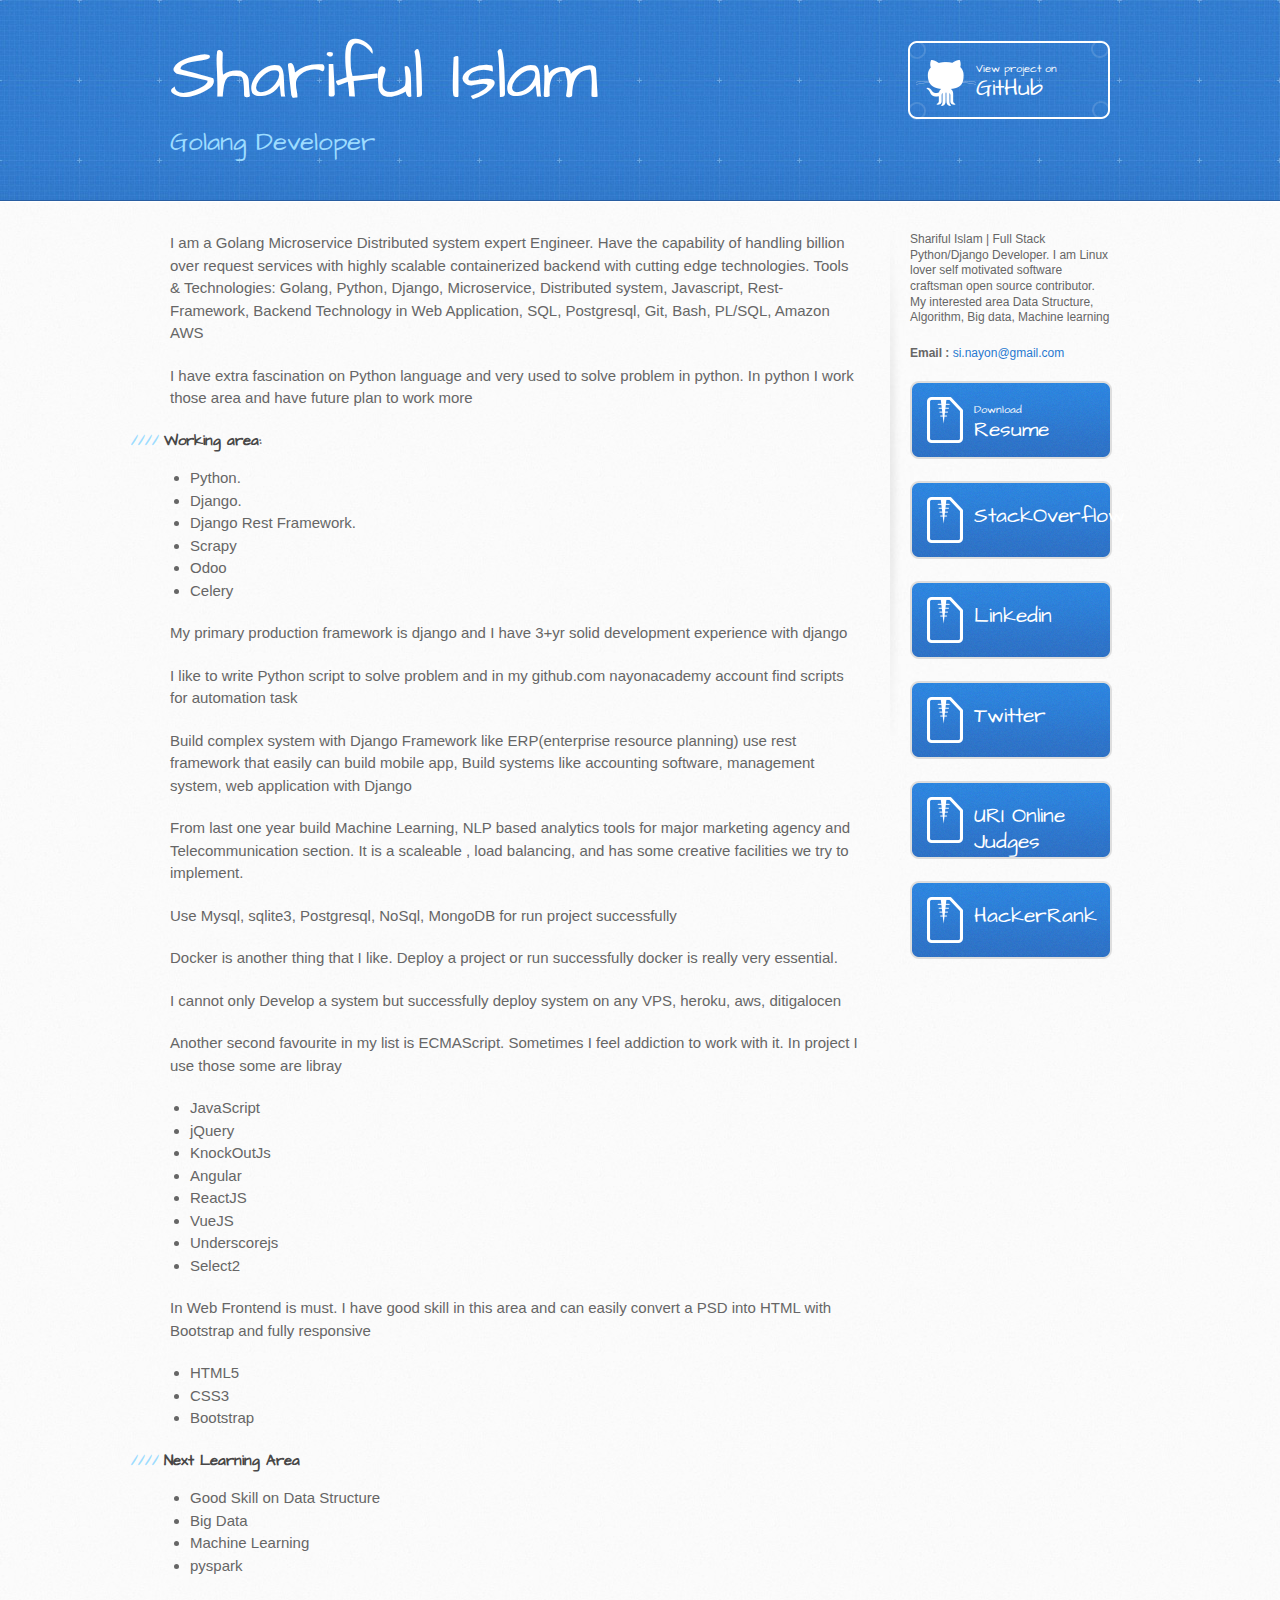
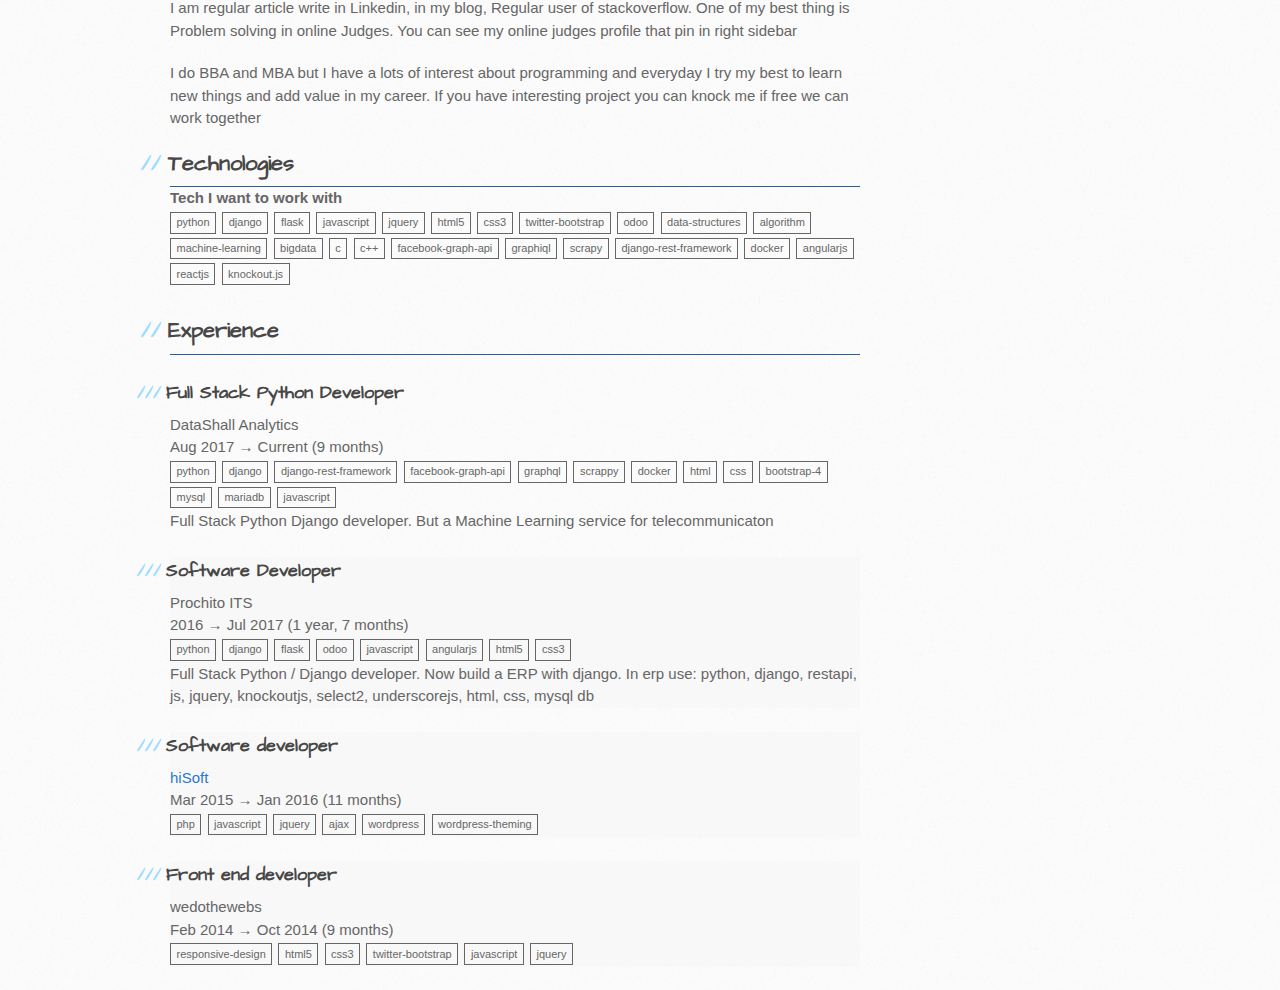
<file: index.html>
<!DOCTYPE html>
<html lang="en-US">
  <head>
    <meta charset='utf-8'>
    <meta http-equiv="X-UA-Compatible" content="chrome=1">
    <meta name="viewport" content="width=device-width, initial-scale=1, maximum-scale=1">
    <link href='https://fonts.googleapis.com/css?family=Architects+Daughter' rel='stylesheet' type='text/css'>
    <link rel="stylesheet" href="css/style.css" media="screen" type="text/css">
    <link rel="stylesheet" href="css/print.css" media="print" type="text/css">
    <link rel="stylesheet" href="css/custom.css" media="screen" type="text/css">
    <!--[if lt IE 9]>
    <script src="//html5shiv.googlecode.com/svn/trunk/html5.js"></script>
    <![endif]-->

<!-- Begin Jekyll SEO tag v2.3.0 -->
<title>Shariful Islam Nayon | Golang Developer | Microservice | Distributed System Engineer.</title>
<meta property="og:title" content="Python Programmer" />
<meta property="og:locale" content="en_US" />
<meta name="description" content="Golang Developer | Microservice | Distributed System Engineer" />
<meta property="og:description" content="Golang Developer | Microservice | Distributed System Engineer" />
<link rel="canonical" href="https://pages-themes.github.io/architect/" />
<meta property="og:url" content="https://pages-themes.github.io/architect/" />
<meta property="og:site_name" content="Shariful Islam Nayon | Golang Developer | Microservice | Distributed System Engineer." />
<script type="application/ld+json">
{"name":"Shariful Islam nayon","description":"Shariful Islam Nayon | Golang Developer | Microservice | Distributed System Engineer","author":"Shariful Islam","@type":"WebSite","url":"http://nayon.info","image":null,"publisher":"Shariful Islam","headline":"Shariful Islam Nayon | Golang Developer | Microservice | Distributed System Engineer.","dateModified":null,"datePublished":null,"sameAs":null,"mainEntityOfPage":null,"@context":"http://schema.org"}</script>
<!-- End Jekyll SEO tag -->
  </head>
  <body>
    <header>
      <div class="inner">
        <a href="http://nayon.info">
          <h1>Shariful Islam</h1>
        </a>
        <h2>Golang Developer</h2>
          <a href="https://github.com/nayonacademy" class="button"><small>View project on</small> GitHub</a>
      </div>
    </header>
    <div id="content-wrapper">
      <div class="inner clearfix">
        <section id="main-content">
  			<p>I am a Golang Microservice Distributed system expert Engineer. Have the capability of handling billion over request services with highly scalable containerized backend with cutting edge technologies.

Tools & Technologies: Golang, Python, Django, Microservice, Distributed system, Javascript, Rest-Framework, Backend Technology in Web Application, SQL, Postgresql, Git, Bash, PL/SQL, Amazon AWS</p>

  			<p>I have extra fascination on Python language and very used to solve problem in python. In python I work those area and have future plan to work more</p>
  			<h4 id="header-4"><a href="#header-4"></a>Working area:</h4>

  			<ul>
  			  <li>Python.</li>
  			  <li>Django.</li>
  			  <li>Django Rest Framework.</li>
  			  <li>Scrapy</li>
  			  <li>Odoo</li>
  			  <li>Celery</li>
  			</ul>
          <p>My primary production framework is django and I have 3+yr solid development experience with django</p>
          <p>I like to write Python script to solve problem and in my github.com nayonacademy account find scripts for automation task</p>

          <p>Build complex system with Django Framework like ERP(enterprise resource planning) use rest framework that easily can build mobile app, Build systems like accounting software, management system, web application with Django</p>

          <p>From last one year build Machine Learning, NLP based analytics tools for major marketing agency and Telecommunication section. It is a scaleable , load balancing, and has some creative facilities we try to implement. </p>

          <p>Use Mysql, sqlite3, Postgresql, NoSql, MongoDB for run project successfully</p>

          <p>Docker is another thing that I like. Deploy a project or run successfully docker is really very essential.</p>

          <p>I cannot only Develop a system but successfully deploy system on any VPS, heroku, aws, ditigalocen</p>

          <p>Another second favourite in my list is ECMAScript. Sometimes I feel addiction to work with it.
          In project I use those some are libray</p>
          <ul>
          	<li>JavaScript</li>
          	<li>jQuery</li>
          	<li>KnockOutJs</li>
          	<li>Angular</li>
            <li>ReactJS</li>
            <li>VueJS</li>
          	<li>Underscorejs</li>
          	<li>Select2</li>
          </ul>
          <p>In Web Frontend is must. I have good skill in this area and can easily convert a PSD into HTML with Bootstrap and fully responsive</p>
          <ul>
          	<li>HTML5</li>
          	<li>CSS3</li>
          	<li>Bootstrap</li>
          </ul>
          <h4 id="header-4">Next Learning Area</h4>
          <ul>
          	<li>Good Skill on Data Structure</li>
          	<li>Big Data</li>
          	<li>Machine Learning</li>
          	<li>pyspark</li>
          </ul>
          <p> I am regular article write in Linkedin, in my blog, Regular user of stackoverflow. One of my best thing is Problem solving in online Judges. You can see my online judges profile that pin in right sidebar</p>
          <p>I do BBA and MBA but I have a lots of interest about programming and everyday I try my best to learn new things and add value in my career. If you have interesting project you can knock me if free we can work together</p>  
          
          <div class="techonologies">
            <header class="title_header">
                <h2 class="header-4">Technologies</h2>
            </header>
            <article>
              <strong>Tech I want to work with</strong>
              <div class="skills">
                  <span class="post-tag">python</span>
                  <span class="post-tag">django</span>
                  <span class="post-tag">flask</span>
                  <span class="post-tag">javascript</span>
                  <span class="post-tag">jquery</span>
                  <span class="post-tag">html5</span>
                  <span class="post-tag">css3</span>
                  <span class="post-tag">twitter-bootstrap</span>
                  <span class="post-tag">odoo</span>
                  <span class="post-tag">data-structures</span>
                  <span class="post-tag">algorithm</span>
                  <span class="post-tag">machine-learning</span>
                  <span class="post-tag">bigdata</span>
                  <span class="post-tag">c</span>
                  <span class="post-tag">c++</span>
                  <span class="post-tag">facebook-graph-api</span>
                  <span class="post-tag">graphiql</span>
                  <span class="post-tag">scrapy</span>
                  <span class="post-tag">django-rest-framework</span>
                  <span class="post-tag">docker</span>
                  <span class="post-tag">angularjs</span>
                  <span class="post-tag">reactjs</span>
                  <span class="post-tag">knockout.js</span>
              </div>
            </article>
          </div>
          <div class="experience">
            <header class="title_header">
              <h2 class="header-4">Experience</h2>
            </header>
            <article>
                <div class="g-col g-column cv-item">
                    <h3 class="g-col fl-none fs-subheading"><strong>Full Stack Python Developer</strong></h3>
                    <span class="g-col fl-none fs-body2 fc-medium cv-item-subtitle">DataShall Analytics</span>
                    <div class="g-col fl-none g-row _gutters fs-caption cv-item-time">
                        <span class="g-col fl-none">Aug 2017 → Current</span>
                        <span class="g-col fl-none fc-light">(9 months)</span>
                    </div>
                    <div class="timeline-item-tags g-col g-row fl-none ff-row-wrap mt16">
                        <span class="post-tag">python</span>
                        <span class="post-tag">django</span>
                        <span class="post-tag">django-rest-framework</span>
                        <span class="post-tag">facebook-graph-api</span>
                        <span class="post-tag">graphql</span>
                        <span class="post-tag">scrappy</span>
                        <span class="post-tag">docker</span>
                        <span class="post-tag">html</span>
                        <span class="post-tag">css</span>
                        <span class="post-tag">bootstrap-4</span>
                        <span class="post-tag">mysql</span>
                        <span class="post-tag">mariadb</span>
                        <span class="post-tag">javascript</span>
                    </div>
                    <div class="fs-body1 cv-item-copy">
                        <p>Full Stack Python Django developer. But a Machine Learning service for telecommunicaton</p>
                    </div>
                </div>
              </article>
              <article class="g-col g-row cv-story-item js-repeater highlight" id="Experience-2397132">

                   <div class="g-col g-column cv-item">
                            <h3 class="g-col fl-none fs-subheading"><strong>Software Developer</strong></h3>
                                <span class="g-col fl-none fs-body2 fc-medium cv-item-subtitle">Prochito ITS</span>
                            <div class="g-col fl-none g-row _gutters fs-caption cv-item-time">
                                <span class="g-col fl-none">2016 → Jul 2017</span>
                                <span class="g-col fl-none fc-light">(1 year, 7 months)</span>
                            </div>
                            <div class="timeline-item-tags g-col g-row fl-none ff-row-wrap mt16">
                                    <span class="post-tag">python</span>
                                    <span class="post-tag">django</span>
                                    <span class="post-tag">flask</span>
                                    <span class="post-tag">odoo</span>
                                    <span class="post-tag">javascript</span>
                                    <span class="post-tag">angularjs</span>
                                    <span class="post-tag">html5</span>
                                    <span class="post-tag">css3</span>
                            </div>

                            <div class="fs-body1 cv-item-copy">
                                <p>Full Stack Python / Django developer. Now build a ERP with django. In erp use: python, django, restapi, js, jquery, knockoutjs, select2, underscorejs, html, css, mysql db</p>

                            </div>
                    </div>
                </article>
                <article class="g-col g-row cv-story-item js-repeater highlight" id="Experience-4747981">
                   <div class="g-col g-column cv-item">
                        <h3 class="g-col fl-none fs-subheading"><strong>Software developer</strong></h3>

                            <span class="g-col fl-none fs-body2 fc-medium cv-item-subtitle"><a href="https://stackoverflow.com/users/story/lists/161007/hisoft?storyType=1" title="hiSoft">hiSoft</a></span>

                        <div class="g-col fl-none g-row _gutters fs-caption cv-item-time">
                            <span class="g-col fl-none">Mar 2015 → Jan 2016</span>
                            <span class="g-col fl-none fc-light">(11 months)</span>
                        </div>
                        <div class="timeline-item-tags g-col g-row fl-none ff-row-wrap mt16">
                                <span class="post-tag">php</span>
                                <span class="post-tag">javascript</span>
                                <span class="post-tag">jquery</span>
                                <span class="post-tag">ajax</span>
                                <span class="post-tag">wordpress</span>
                                <span class="post-tag">wordpress-theming</span>
                        </div>
                    </div>
                </article>
                <article class="g-col g-row cv-story-item js-repeater highlight last" id="Experience-4747991">
                    <div class="g-col g-column cv-item">
                      <h3 class="g-col fl-none fs-subheading"><strong>Front end developer</strong></h3>

                          <span class="g-col fl-none fs-body2 fc-medium cv-item-subtitle">wedothewebs</span>

                      <div class="g-col fl-none g-row _gutters fs-caption cv-item-time">
                          <span class="g-col fl-none">Feb 2014 → Oct 2014</span>
                          <span class="g-col fl-none fc-light">(9 months)</span>
                      </div>
                      <div class="timeline-item-tags g-col g-row fl-none ff-row-wrap mt16">
                              <span class="post-tag">responsive-design</span>
                              <span class="post-tag">html5</span>
                              <span class="post-tag">css3</span>
                              <span class="post-tag">twitter-bootstrap</span>
                              <span class="post-tag">javascript</span>
                              <span class="post-tag">jquery</span>
                      </div>

                    </div>
                </article>



          </div>

        </section>


        <aside id="sidebar">
          <p>Shariful Islam | Full Stack Python/Django Developer. I am Linux lover self motivated software craftsman open source contributor. My interested area Data Structure, Algorithm, Big data, Machine learning</p>

          <p> <b>Email : </b><a href="mailto:si.nayon@gmail.com"> si.nayon@gmail.com</a></p>
            <a target="_blank" href="http://nayon.info/pdf/nayoncv.pdf" class="button">
              <small>Download</small>
              Resume
            </a>
            <a target="_blank" href="https://stackoverflow.com/cv/nayon" class="button">
              <!-- <small>Download</small> -->
              StackOverflow
            </a>
            <a target="_blank" href="https://www.linkedin.com/in/nayonacademy/" class="button">
              <!-- <small>Download</small> -->
              Linkedin
            </a>            
            <a target="_blank" href="https://twitter.com/nayonacademy" class="button">
              <!-- <small>Twitter</small> -->
              Twitter
            </a>
            <a target="_blank" href="https://www.urionlinejudge.com.br/judge/en/profile/203172" class="button">
              <!-- <small>Twitter</small> -->
              URI Online Judges
            </a>
            <a target="_blank" href="https://www.hackerrank.com/nayonacademy" class="button">
              <!-- <small>Twitter</small> -->
              HackerRank
            </a>
        </aside>
      </div>
    </div>
  </body>
</html>
</file>
<file: css/style.css>
html{font-family:sans-serif;-ms-text-size-adjust:100%;-webkit-text-size-adjust:100%}body{margin:0}article,aside,details,figcaption,figure,footer,header,hgroup,main,menu,nav,section,summary{display:block}audio,canvas,progress,video{display:inline-block;vertical-align:baseline}audio:not([controls]){display:none;height:0}[hidden],template{display:none}a{background-color:transparent}a:active,a:hover{outline:0}abbr[title]{border-bottom:1px dotted}b,strong{font-weight:700}dfn{font-style:italic}h1{font-size:2em;margin:.67em 0}mark{background:#ff0;color:#000}small{font-size:80%}sub,sup{font-size:75%;line-height:0;position:relative;vertical-align:baseline}sup{top:-.5em}sub{bottom:-.25em}img{border:0}svg:not(:root){overflow:hidden}figure{margin:1em 40px}hr{box-sizing:content-box;height:0}pre{overflow:auto}code,kbd,pre,samp{font-family:monospace,monospace;font-size:1em}button,input,optgroup,select,textarea{color:inherit;font:inherit;margin:0}button{overflow:visible}button,select{text-transform:none}button,html input[type="button"],input[type="reset"],input[type="submit"]{-webkit-appearance:button;cursor:pointer}button[disabled],html input[disabled]{cursor:default}button::-moz-focus-inner,input::-moz-focus-inner{border:0;padding:0}input{line-height:normal}input[type="checkbox"],input[type="radio"]{box-sizing:border-box;padding:0}input[type="number"]::-webkit-inner-spin-button,input[type="number"]::-webkit-outer-spin-button{height:auto}input[type="search"]{-webkit-appearance:textfield;box-sizing:content-box}input[type="search"]::-webkit-search-cancel-button,input[type="search"]::-webkit-search-decoration{-webkit-appearance:none}fieldset{border:1px solid silver;margin:0 2px;padding:.35em .625em .75em}legend{border:0;padding:0}textarea{overflow:auto}optgroup{font-weight:700}table{border-collapse:collapse;border-spacing:0}td,th{padding:0}.highlight table td{padding:5px}.highlight table pre{margin:0}.highlight .cm{color:#998;font-style:italic}.highlight .cp{color:#999;font-weight:700}.highlight .c1{color:#998;font-style:italic}.highlight .cs{color:#999;font-weight:700;font-style:italic}.highlight .c,.highlight .cd{color:#998;font-style:italic}.highlight .err{color:#a61717;background-color:#e3d2d2}.highlight .gd{color:#000;background-color:#fdd}.highlight .ge{color:#000;font-style:italic}.highlight .gr{color:#a00}.highlight .gh{color:#999}.highlight .gi{color:#000;background-color:#dfd}.highlight .go{color:#888}.highlight .gp{color:#555}.highlight .gs{font-weight:700}.highlight .gu{color:#aaa}.highlight .gt{color:#a00}.highlight .kc{color:#000;font-weight:700}.highlight .kd{color:#000;font-weight:700}.highlight .kn{color:#000;font-weight:700}.highlight .kp{color:#000;font-weight:700}.highlight .kr{color:#000;font-weight:700}.highlight .kt{color:#458;font-weight:700}.highlight .k,.highlight .kv{color:#000;font-weight:700}.highlight .mf{color:#099}.highlight .mh{color:#099}.highlight .il{color:#099}.highlight .mi{color:#099}.highlight .mo{color:#099}.highlight .m,.highlight .mb,.highlight .mx{color:#099}.highlight .sb{color:#d14}.highlight .sc{color:#d14}.highlight .sd{color:#d14}.highlight .s2{color:#d14}.highlight .se{color:#d14}.highlight .sh{color:#d14}.highlight .si{color:#d14}.highlight .sx{color:#d14}.highlight .sr{color:#009926}.highlight .s1{color:#d14}.highlight .ss{color:#990073}.highlight .s{color:#d14}.highlight .na{color:#008080}.highlight .bp{color:#999}.highlight .nb{color:#0086B3}.highlight .nc{color:#458;font-weight:700}.highlight .no{color:#008080}.highlight .nd{color:#3c5d5d;font-weight:700}.highlight .ni{color:purple}.highlight .ne{color:#900;font-weight:700}.highlight .nf{color:#900;font-weight:700}.highlight .nl{color:#900;font-weight:700}.highlight .nn{color:#555}.highlight .nt{color:navy}.highlight .vc{color:#008080}.highlight .vg{color:#008080}.highlight .vi{color:#008080}.highlight .nv{color:#008080}.highlight .ow{color:#000;font-weight:700}.highlight .o{color:#000;font-weight:700}.highlight .w{color:#bbb}.highlight{background-color:#f8f8f8}body{font-family:'Helvetica Neue',Helvetica,Arial,serif;font-size:15px;font-weight:400;line-height:1.5;color:#666;background:#fafafa url(../images/body-bg.jpg) 0 0 repeat}p{margin-top:0}a{color:#2879d0}a:hover{color:#2268b2}header{padding-top:40px;padding-bottom:40px;font-family:'Architects Daughter','Helvetica Neue',Helvetica,Arial,serif;background:#2e7bcf url(../images/header-bg.jpg) 0 0 repeat-x;border-bottom:solid 1px #275da1}header h1{width:540px;margin-top:0;margin-bottom:.2em;font-size:72px;font-weight:400;line-height:1;color:#fff;letter-spacing:-1px}header h2{width:540px;margin-top:0;margin-bottom:0;font-size:26px;font-weight:400;line-height:1.3;color:#9ddcff;letter-spacing:0}.inner{position:relative;width:940px;margin:0 auto}#content-wrapper{padding-top:30px;border-top:solid 1px #fff}#main-content{float:left;width:690px}#main-content img{max-width:100%}aside#sidebar{float:right;width:200px;min-height:504px;padding-left:20px;font-size:12px;line-height:1.3;background:transparent url(../images/sidebar-bg.jpg) 0 0 no-repeat}aside#sidebar p.repo-owner,aside#sidebar p.repo-owner a{font-weight:700}#downloads{margin-bottom:40px}a.button{width:134px;height:58px;padding-top:22px;padding-left:68px;font-family:'Architects Daughter','Helvetica Neue',Helvetica,Arial,serif;font-size:23px;line-height:1.2;color:#fff}a.button small{display:block;font-size:11px}header a.button{position:absolute;top:0;right:0;background:transparent url(../images/github-button.png) 0 0 no-repeat}aside a.button{display:block;width:138px;padding-left:64px;margin-bottom:20px;font-size:21px;background:transparent url(../images/download-button.png) 0 0 no-repeat}code,pre{margin-bottom:30px;font-family:Monaco,"Bitstream Vera Sans Mono","Lucida Console",Terminal,monospace;font-size:13px;color:#222}code{padding:0 3px;background-color:#f2f8fc;border:solid 1px #dbe7f3}pre{padding:20px;overflow:auto;text-shadow:none;background:#fff;border:solid 1px #f2f2f2}pre code{padding:0;color:#2879d0;background-color:#fff;border:none}ul,ol,dl{margin-bottom:20px}hr{height:0;margin-top:1em;margin-bottom:1em;border:0;border-top:solid 1px #ddd}table{width:100%;border:1px solid #ebebeb}th{font-weight:500}td{font-weight:300;text-align:center;border:1px solid #ebebeb}form{padding:20px;background:#f2f2f2}#main-content h1{margin-top:0;margin-bottom:0;font-family:'Architects Daughter','Helvetica Neue',Helvetica,Arial,serif;font-size:2.8em;font-weight:400;color:#474747;text-indent:6px;letter-spacing:-1px}#main-content h1:before{padding-right:.3em;margin-left:-.9em;color:#9ddcff;content:"/"}#main-content h2{margin-bottom:8px;font-family:'Architects Daughter','Helvetica Neue',Helvetica,Arial,serif;font-size:22px;font-weight:700;color:#474747;text-indent:4px}#main-content h2:before{padding-right:.3em;margin-left:-1.5em;content:"//";color:#9ddcff}#main-content h3{margin-top:24px;margin-bottom:8px;font-family:'Architects Daughter','Helvetica Neue',Helvetica,Arial,serif;font-size:18px;font-weight:700;color:#474747;text-indent:3px}#main-content h3:before{padding-right:.3em;margin-left:-2em;content:"///";color:#9ddcff}#main-content h4{margin-bottom:8px;font-family:'Architects Daughter','Helvetica Neue',Helvetica,Arial,serif;font-size:15px;font-weight:700;color:#474747;text-indent:3px}h4:before{padding-right:.3em;margin-left:-2.8em;content:"////";color:#9ddcff}#main-content h5{margin-bottom:8px;font-family:'Architects Daughter','Helvetica Neue',Helvetica,Arial,serif;font-size:14px;color:#474747;text-indent:3px}h5:before{padding-right:.3em;margin-left:-3.2em;content:"/////";color:#9ddcff}#main-content h6{margin-bottom:8px;font-family:'Architects Daughter','Helvetica Neue',Helvetica,Arial,serif;font-size:.8em;color:#474747;text-indent:3px}h6:before{padding-right:.3em;margin-left:-3.7em;content:"//////";color:#9ddcff}p{margin-bottom:20px}a{text-decoration:none}p a{font-weight:400}blockquote{padding:0 0 0 30px;margin-bottom:20px;font-size:15px;border-left:10px solid #e9e9e9}ul{list-style-position:inside;list-style:disc;padding-left:20px}ol{list-style-position:inside;list-style:decimal;padding-left:3px}dl dd{font-style:italic;font-weight:100}footer{padding-top:20px;padding-bottom:30px;margin-top:40px;font-size:13px;color:#aaa}footer a{color:#666}footer a:hover{color:#444}.clearfix:after{display:block;height:0;clear:both;visibility:hidden;content:'.'}.clearfix{display:inline-block}* html .clearfix{height:1%}.clearfix{display:block}@media only screen and (min-width:768px) and (max-width:959px){.inner{width:740px}header h1,header h2{width:340px}header h1{font-size:60px}header h2{font-size:30px}#main-content{width:490px}#main-content h1:before,#main-content h2:before,#main-content h3:before,#main-content h4:before,#main-content h5:before,#main-content h6:before{padding-right:0;margin-left:0;content:none}}@media only screen and (max-width:767px){.inner{width:93%}header{padding:20px 0}header .inner{position:relative}header h1,header h2{width:100%}header h1{font-size:48px}header h2{font-size:24px}header a.button{position:relative;display:inline-block;width:auto;height:auto;padding:5px 10px;margin-top:15px;font-size:13px;line-height:1;color:#2879d0;text-align:center;background-color:#9ddcff;background-image:none;border-radius:5px;-moz-border-radius:5px;-webkit-border-radius:5px}header a.button small{display:inline;font-size:13px}#main-content,aside#sidebar{float:none;width:100%!important}aside#sidebar{min-height:0;padding:20px 0;margin-top:20px;background-image:none;border-top:solid 1px #ddd}aside#sidebar a.button{display:none}#main-content h1:before,#main-content h2:before,#main-content h3:before,#main-content h4:before,#main-content h5:before,#main-content h6:before{padding-right:0;margin-left:0;content:none}}
</file>
<file: css/print.css>
html,body,div,span,applet,object,iframe,h1,h2,h3,h4,h5,h6,p,blockquote,pre,a,abbr,acronym,address,big,cite,code,del,dfn,em,img,ins,kbd,q,s,samp,small,strike,strong,sub,sup,tt,var,b,u,i,center,dl,dt,dd,ol,ul,li,fieldset,form,label,legend,table,caption,tbody,tfoot,thead,tr,th,td,article,aside,canvas,details,embed,figure,figcaption,footer,header,hgroup,menu,nav,output,ruby,section,summary,time,mark,audio,video{padding:0;margin:0;font:inherit;font-size:100%;vertical-align:baseline;border:0}article,aside,details,figcaption,figure,footer,header,hgroup,menu,nav,section{display:block}body{line-height:1}ol,ul{list-style:none}blockquote,q{quotes:none}blockquote:before,blockquote:after,q:before,q:after{content:'';content:none}table{border-spacing:0;border-collapse:collapse}body{font-family:'Helvetica Neue',Helvetica,Arial,serif;font-size:13px;line-height:1.5;color:#000}a{font-weight:700;color:#d5000d}header{padding-top:35px;padding-bottom:10px}header h1{font-size:48px;font-weight:700;line-height:1.2;color:#303030;letter-spacing:-1px}header h2{font-size:24px;font-weight:400;line-height:1.3;color:#aaa;letter-spacing:-1px}#downloads{display:none}#main_content{padding-top:20px}code,pre{margin-bottom:30px;font-family:Monaco,"Bitstream Vera Sans Mono","Lucida Console",Terminal;font-size:12px;color:#222}code{padding:0 3px}pre{padding:20px;overflow:auto;border:solid 1px #ddd}pre code{padding:0}ul,ol,dl{margin-bottom:20px}table{width:100%;border:1px solid #ebebeb}th{font-weight:500}td{font-weight:300;text-align:center;border:1px solid #ebebeb}form{padding:20px;background:#f2f2f2}h1{font-size:2.8em}h2{margin-bottom:8px;font-size:22px;font-weight:700;color:#303030}h3{margin-bottom:8px;font-size:18px;font-weight:700;color:#d5000d}h4{font-size:16px;font-weight:700;color:#303030}h5{font-size:1em;color:#303030}h6{font-size:.8em;color:#303030}p{margin-bottom:20px;font-weight:300}a{text-decoration:none}p a{font-weight:400}blockquote{padding:0 0 0 30px;margin-bottom:20px;font-size:1.6em;border-left:10px solid #e9e9e9}ul li{padding-left:20px;list-style-position:inside;list-style:disc}ol li{padding-left:3px;list-style-position:inside;list-style:decimal}dl dd{font-style:italic;font-weight:100}footer{padding-top:20px;padding-bottom:30px;margin-top:40px;font-size:13px;color:#aaa}footer a{color:#666}.clearfix:after{display:block;height:0;clear:both;visibility:hidden;content:'.'}.clearfix{display:inline-block}* html .clearfix{height:1%}.clearfix{display:block}
</file>
<file: css/custom.css>
.title_header{
	padding: 0px;
	background: none;
}
.post-tag{
	position: relative;
	display: inline-block;
	padding: .4em .5em;
	margin: 2px 2px 2px 0;
	font-size: 11px;
	line-height: 1;
	white-space: nowrap;
	text-decoration: none;
	text-align: center;
	border-width: 1px;
	border-style: solid;
	border-radius: 0;
	transition: all .15s ease-in-out;
}
.post-tag:hover {
    color: #33658a;
    background-color: #cee0ed;
    border-color: rgba(0,0,0,0);
}
.experience{
	padding-top: 30px;
}
</file>
